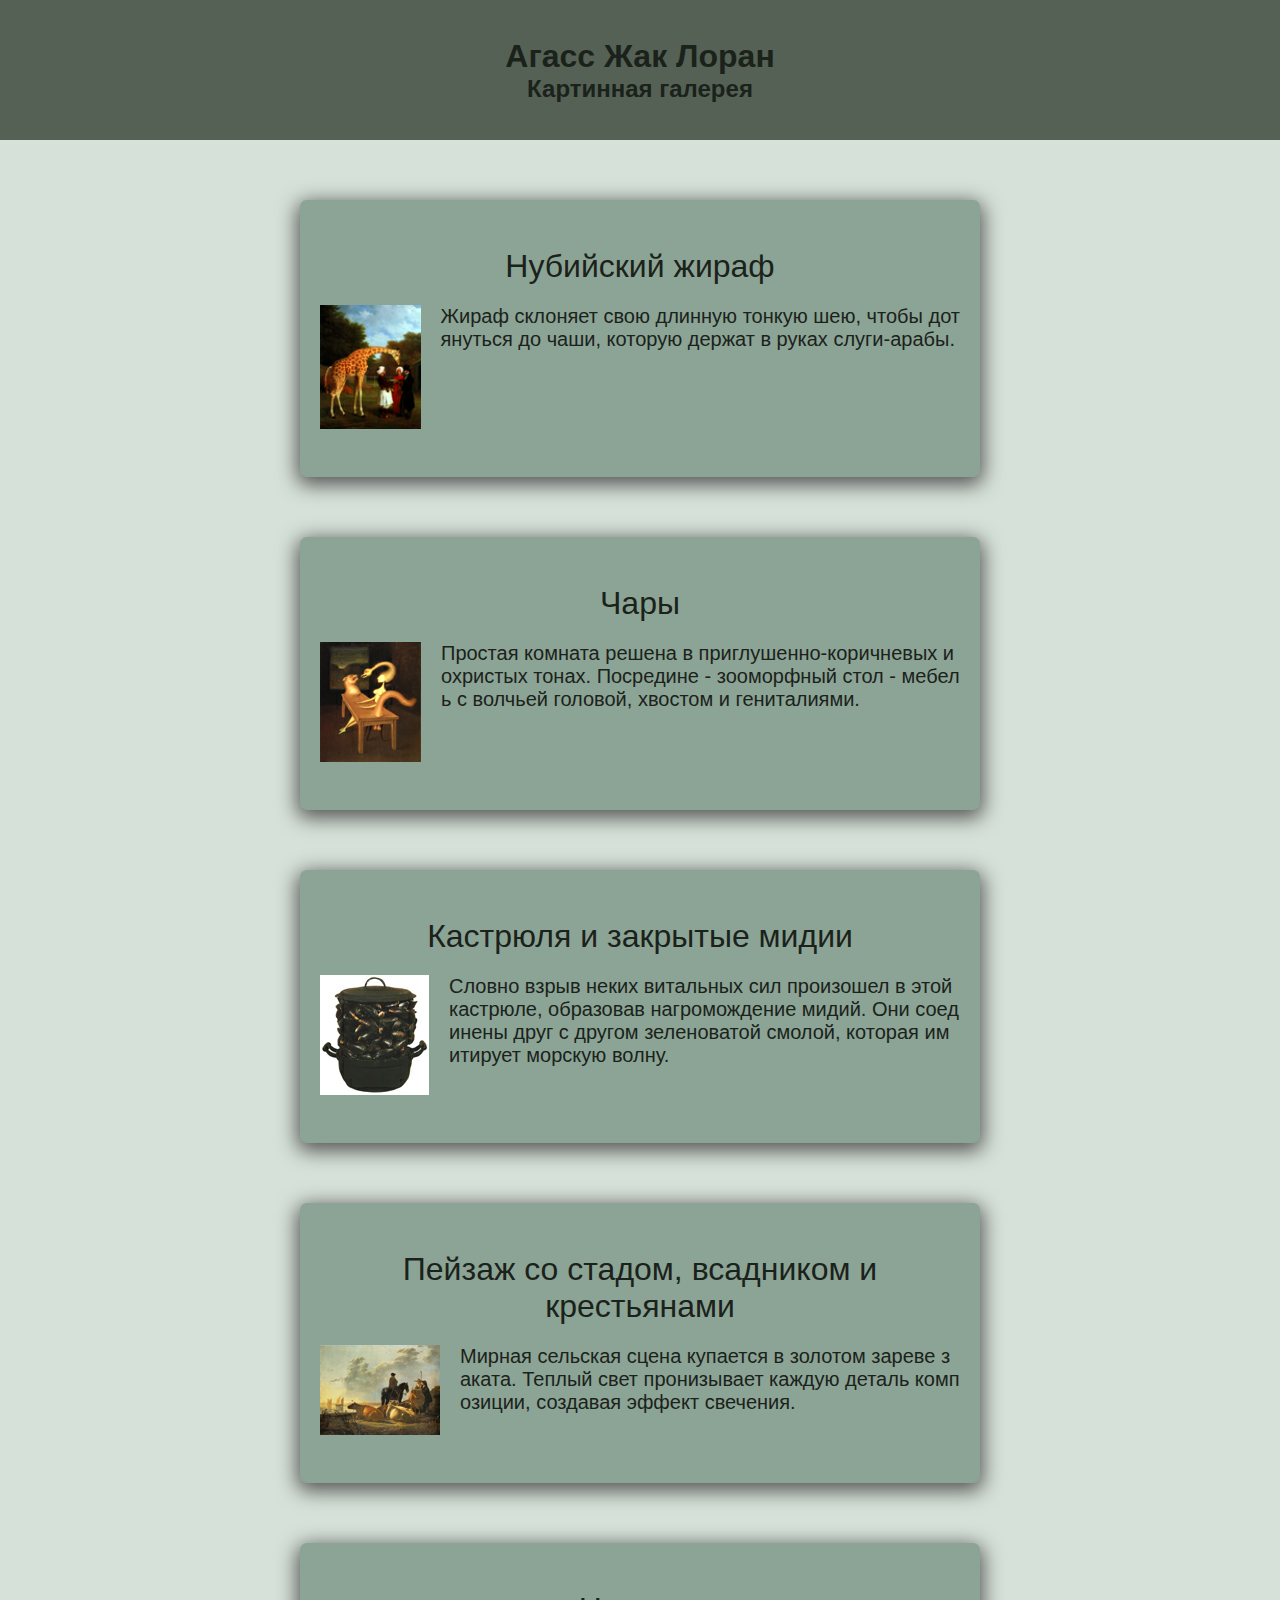
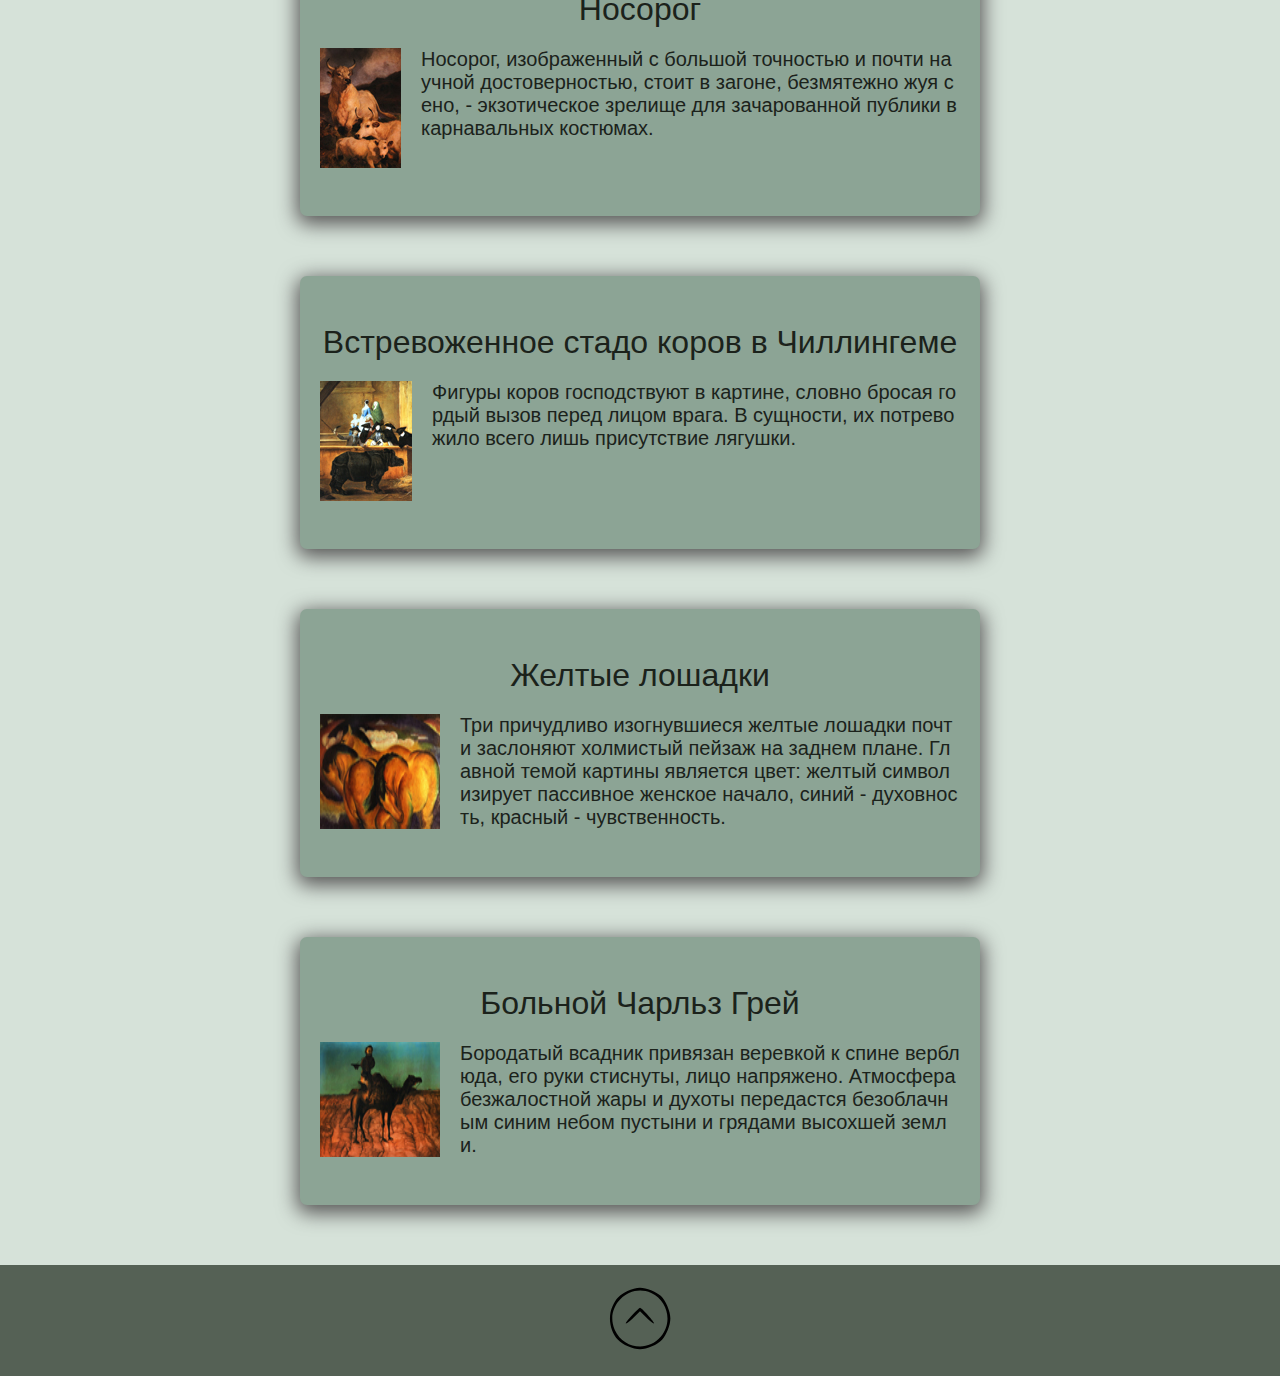
<file: gallery/index.html>
<!DOCTYPE html>
<html lang="ru">
<head>
    <meta charset="UTF-8">
    <meta name="viewport" content="width=device-width, initial-scale=1.0">
    <title>Main</title>
    <link rel="stylesheet" href="style.css">
</head>
<body>
    <header class="header">
        <div class="title">
            <a href="index.html">
            <h1>Агасс Жак Лоран</h1>
            <h2>Картинная галерея</h2>
        </a>
        </div>
    </header>
    <div class="gallery">

        
         <div class="artwork">
            <a href="page1.html">
             <p class="name">Нубийский жираф</p>
             <div class="contain">
                <img class="imgMain" src="imgMain/004.bmp" alt="Нубийский жираф">
                <p class="description">Жираф склоняет свою длинную тонкую шею, чтобы дотянуться до чаши, которую держат в руках слуги-арабы.</p>
             </div>
             </a>
         </div>
        

        
        <div class="artwork">
            <a href="page2.html">
            <p class="name">Чары</p>
            <div class="contain">
                <img class="imgMain" src="imgMain/066.bmp" alt="Чары">
                <p class="description">Простая комната решена в приглушенно-коричневых и охристых тонах. Посредине - зооморфный стол - мебель с волчьей головой, хвостом и гениталиями.</p>
            </div>
            </a>
        </div>
        

        
        <div class="artwork">
            <a href="page3.html">
            <p class="name">Кастрюля и закрытые мидии</p>
            <div class="contain">
                <img class="imgMain" src="imgMain/068.bmp" alt="Кастрюля и закрытые мидии">
                <p class="description">Словно взрыв неких витальных сил произошел в этой кастрюле, образовав нагромождение мидий. Они соединены друг с другом зеленоватой смолой, которая имитирует морскую волну.</p>
            </div>
            </a>
        </div>
        

        
        <div class="artwork">
            <a href="page4.html">
             <p class="name">Пейзаж со стадом, всадником и крестьянами</p>
            <div class="contain">
                <img class="imgMain" src="imgMain/115.bmp" alt="Пейзаж со стадом">
                <p class="description">Мирная сельская сцена купается в золотом зареве заката. Теплый свет пронизывает каждую деталь композиции, создавая эффект свечения.</p>
            </div>
            </a>
        </div>
        

        
        <div class="artwork">
            <a href="page5.html">
            <p class="name">Носорог</p>
            <div class="contain">
                <img class="imgMain" src="imgMain/263.bmp" alt="Носорог">
                <p class="description">Носорог, изображенный с большой точностью и почти научной достоверностью, стоит в загоне, безмятежно жуя сено, - экзотическое зрелище для зачарованной публики в карнавальных костюмах.</p>
            </div>
            </a>
        </div>
        

        
        <div class="artwork">
            <a href="page6.html">
            <p class="name">Встревоженное стадо коров в Чиллингеме</p>
            <div class="contain">
                <img class="imgMain" src="imgMain/283.bmp" alt="Встревоженное стадо коров">
                <p class="description">Фигуры коров господствуют в картине, словно бросая гордый вызов перед лицом врага. В сущности, их потревожило всего лишь присутствие лягушки.</p>
            </div>
            </a>
        </div>
        

        
        <div class="artwork">
            <a href="page7.html">
            <p class="name">Желтые лошадки</p>
            <div class="contain">
                <img class="imgMain" src="imgMain/300.bmp" alt="Желтые лошадки">
                <p class="description">Три причудливо изогнувшиеся желтые лошадки почти заслоняют холмистый пейзаж на заднем плане. Главной темой картины является цвет: желтый символизирует пассивное женское начало, синий - духовность, красный - чувственность.</p>
            </div>
            </a>
        </div>
        

        
        <div class="artwork">
            <a href="page8.html">
            <p class="name">Больной Чарльз Грей</p>
            <div class="contain">
                <img class="imgMain" src="imgMain/338.bmp" alt="Больной Чарльз Грей">
                <p class="description">Бородатый всадник привязан веревкой к спине верблюда, его руки стиснуты, лицо напряжено. Атмосфера безжалостной жары и духоты передастся безоблачным синим небом пустыни и грядами высохшей земли.</p>
            </div>
            </a>
        </div>
        
    </div>
    <footer class="footer">
        <div class="button">
            <a href=""><img class="up" src="button/arrow.svg" alt=""></a>
        </div>
    </footer>
</body>
</html>
</file>
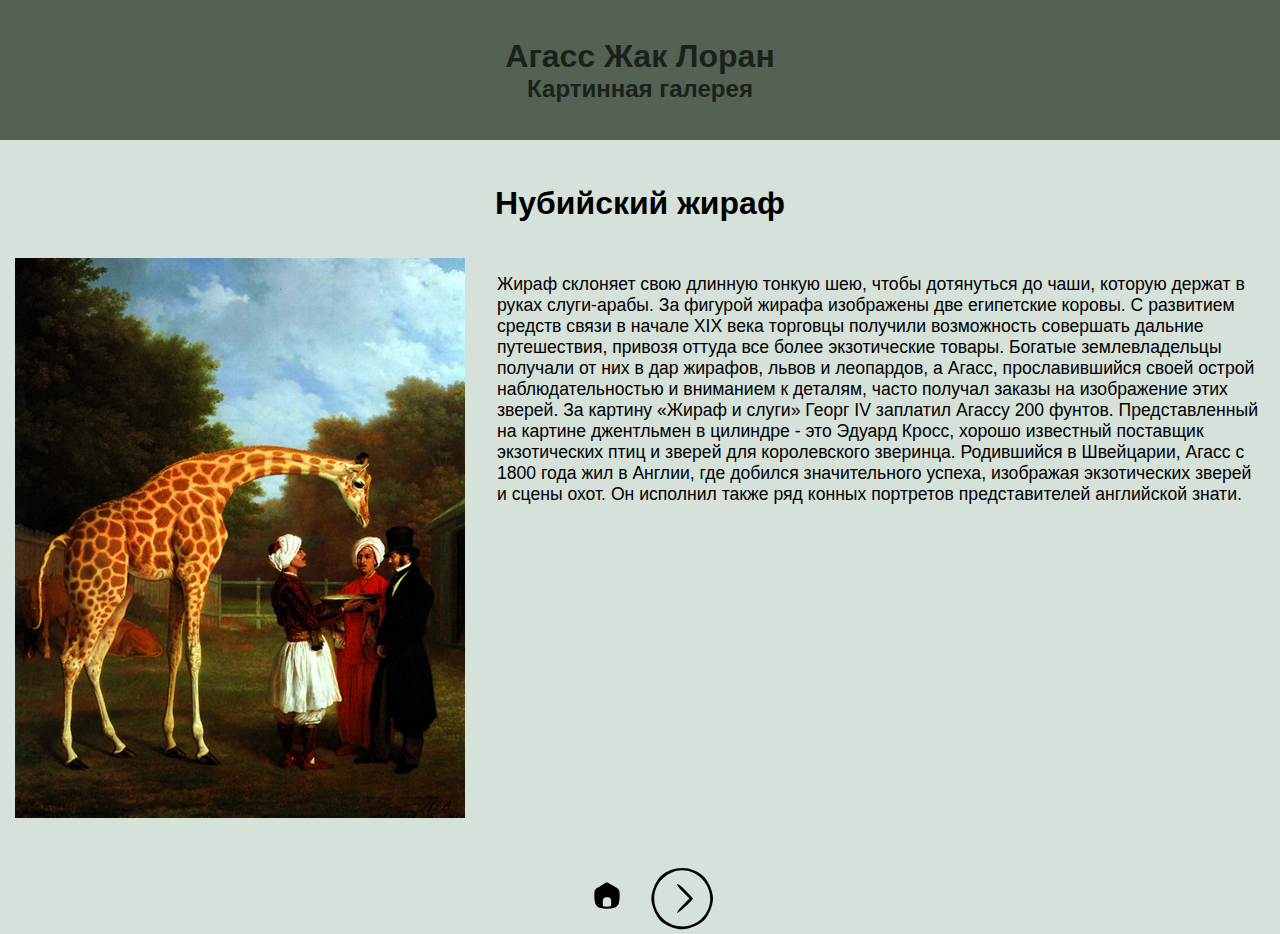
<file: gallery/page1.html>
<!DOCTYPE html>
<html lang="ru">
<head>
    <meta charset="UTF-8">
    <meta name="viewport" content="width=device-width, initial-scale=1.0">
    <title>Картинная галерея</title>
    <link rel="stylesheet" href="page.css">
</head>
<body>
    <div class="header">
        <div class="title">
            <a href="index.html">
            <h1>Агасс Жак Лоран</h1>
            <h2>Картинная галерея</h2>
        </a>
        </div>
    </div>
    <div class="container">
        <h1 class="nameMain">Нубийский жираф</h1>
        <div class="artworkMain">
                <img class="img" src="img/004.jpg" alt="Нубийский жираф">
                <div class="description">
                    <p class="text-block">Жираф склоняет свою длинную тонкую шею, чтобы дотянуться до чаши, которую держат в руках слуги-арабы. За фигурой жирафа изображены две египетские коровы. С развитием средств связи в начале XIX века торговцы получили возможность совершать дальние путешествия, привозя оттуда все более экзотические товары. Богатые землевладельцы получали от них в дар жирафов, львов и леопардов, а Агасс, прославившийся своей острой наблюдательностью и вниманием к деталям, часто получал заказы на изображение этих зверей. За картину «Жираф и слуги» Георг IV заплатил Агассу 200 фунтов. Представленный на картине джентльмен в цилиндре - это Эдуард Кросс, хорошо известный поставщик экзотических птиц и зверей для королевского зверинца. Родившийся в Швейцарии, Агасс с 1800 года жил в Англии, где добился значительного успеха, изображая экзотических зверей и сцены охот. Он исполнил также ряд конных портретов представителей английской знати.</p>
                </div>
            </div>
        </div>
    </div>
    <div class="buttons">
        <div class="home">
            <a href="index.html"><img src="button/returnMain.svg" alt=""></a>
        </div>
        <div class="next">
            <a href="page2.html"><img src="button/arrow.svg" alt=""></a>
        </div>
    </div>
</body>
</html>
</file>
<file: gallery/style.css>
* {
    font-family: Arial, Helvetica, sans-serif;
    float: center;
    text-align: center;
    margin: 0;
    padding: 0;
}

.title{
    display: flex;
    flex-direction: column;
    justify-content: space-around;
}

.header {
    background-color: #556155;
    display: flex;
    justify-content: center;
    height: 120px;
    padding: 10px 0;
}

body {
    background-color: #d6e2d9;
}

.artwork
{
    background-color: #8ca495;
    box-shadow: 0 5px 20px 3px rgb(87, 86, 86);
    border-radius: 7px;
    display: flex;
    flex-direction: column;
    justify-content: center;
    width: 50%;
    height: 100%;
    padding: 3rem 20px;
    margin-top: 60px;
}


a{
    text-decoration: none;
    color: #1b221b;
}

.contain{
    display: flex;
    flex-direction: row;
    margin-top: 20px;
}

.name{
    font-size: 2rem;
    
}

.description{
    margin-left: 20px;
    word-break: break-all;
    text-align: left;
    font-size: 20px;
}

.gallery{
    display: flex;
    justify-content: space-around;
    flex-direction: column;
    align-items: center;
}

.imgMain{
    width: 200px;
}

.footer{
    background-color: #556155;
    display: flex;
    flex-direction: row;
    justify-content: space-around;
    align-items: center;
    margin-top: 60px;
    padding: 20px 0;
}

.contacts{
    display: flex;
    flex-direction: column;
}
</file>
<file: gallery/page.css>
* {
    font-family: Arial, Helvetica, sans-serif;
    margin: 0;
    padding: 0;
}

body {
    background-color: #d6e2d9;
}

.header {
    background-color: #556155;
    display: flex;
    justify-content: center;
    height: 120px;
    padding: 10px 0;
}

a{
    text-decoration: none;
    color: #1b221b;
}

.title{
    display: flex;
    flex-direction: column;
    justify-content: space-around;
    text-align: center;
}

.container{
    display: flex;
    flex-direction: column;
    align-items: center;
    padding: 5vh 5vw;
}

.artworkMain{
    display: flex;
    flex-direction: row;
    justify-content: space-around;
    margin-top: 4vh;
}

.description{
    width: 60vw;
    margin-left: 2rem;
    padding-top: 1rem;
    font-size: 1.1rem;
}

.buttons{
    display: flex;
    flex-direction: row;
    justify-content: center;
    align-items: center;
    margin: 0 4vh;
}

.butns img{
    width: 2.8vw;
}

.back{
    transform: rotate(-90deg);
}

.home{
    margin: 0 1.5rem;
}

.next{
    transform: rotate(90deg);
}

.size{
    width: 25vw;
}
</file>
